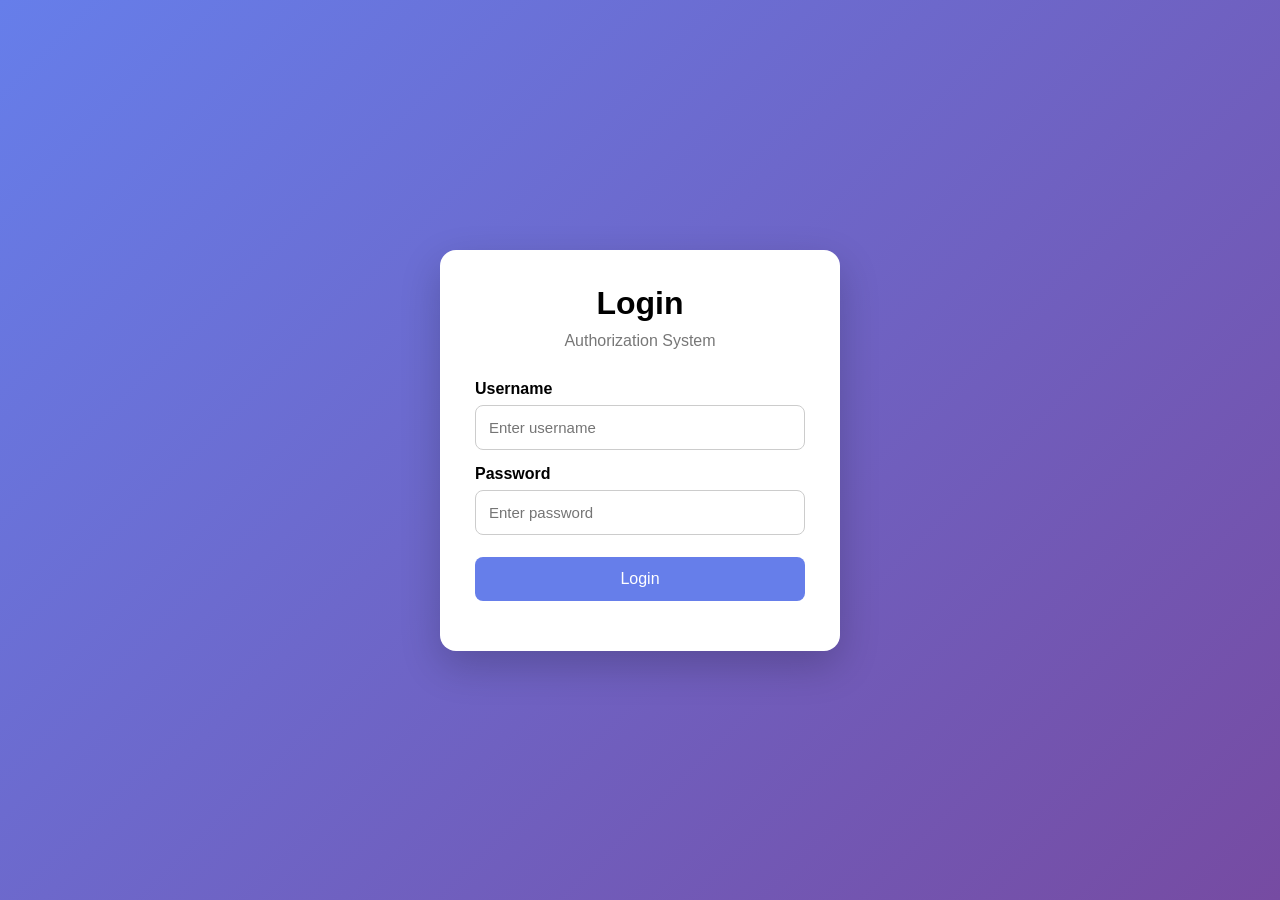
<file: authorization-project/frontend/index.html>
<!DOCTYPE html>
<html lang="en">
<head>
<meta charset="UTF-8">
<meta name="viewport" content="width=device-width, initial-scale=1.0">
<title>Authorization App - Login</title>
<link rel="stylesheet" href="css/style.css">
</head>
<body>
<div class="container">
<div class="card">
<h1>Login</h1>
<p class="subtitle">Authorization System</p>
<form id="loginForm">
<label>Username</label>
<input type="text" id="username" placeholder="Enter username" required>
<label>Password</label>
<input type="password" id="password" placeholder="Enter password" required>
<button type="submit">Login</button>
<p id="message"></p>
</form>
</div>
</div>
<script src="js/login.js"></script>
</body>
</html>
</file>
<file: authorization-project/frontend/css/style.css>
*{box-sizing:border-box;margin:0;padding:0;font-family:Arial,sans-serif}
body{min-height:100vh;background:linear-gradient(135deg,#667eea,#764ba2)}
.container{min-height:100vh;display:flex;justify-content:center;align-items:center;padding:20px}
.card,.home-card{background:white;width:100%;max-width:400px;padding:35px;border-radius:16px;box-shadow:0 15px 40px rgba(0,0,0,.2)}
h1{text-align:center;margin-bottom:10px}.subtitle{text-align:center;color:#777;margin-bottom:30px}
label{display:block;margin:15px 0 7px;font-weight:bold}
input{width:100%;padding:13px;border:1px solid #ccc;border-radius:8px;font-size:15px}
button{width:100%;padding:13px;margin-top:22px;border:none;border-radius:8px;background:#667eea;color:white;font-size:16px;cursor:pointer}
button:hover{opacity:.9}#message{margin-top:15px;text-align:center}
.navbar{height:65px;background:white;display:flex;justify-content:space-between;align-items:center;padding:0 30px}
.brand{font-size:20px;font-weight:bold}.logout-btn{width:auto;margin:0;padding:9px 18px}
.home-container{min-height:calc(100vh - 65px);display:flex;justify-content:center;align-items:center;padding:20px}
.home-card{max-width:600px;text-align:center}.home-card h1{margin-bottom:15px}
.home-card p{color:#666;font-size:17px}.role-box{margin-top:25px;padding:15px;background:#f3f3f3;border-radius:8px}
</file>
